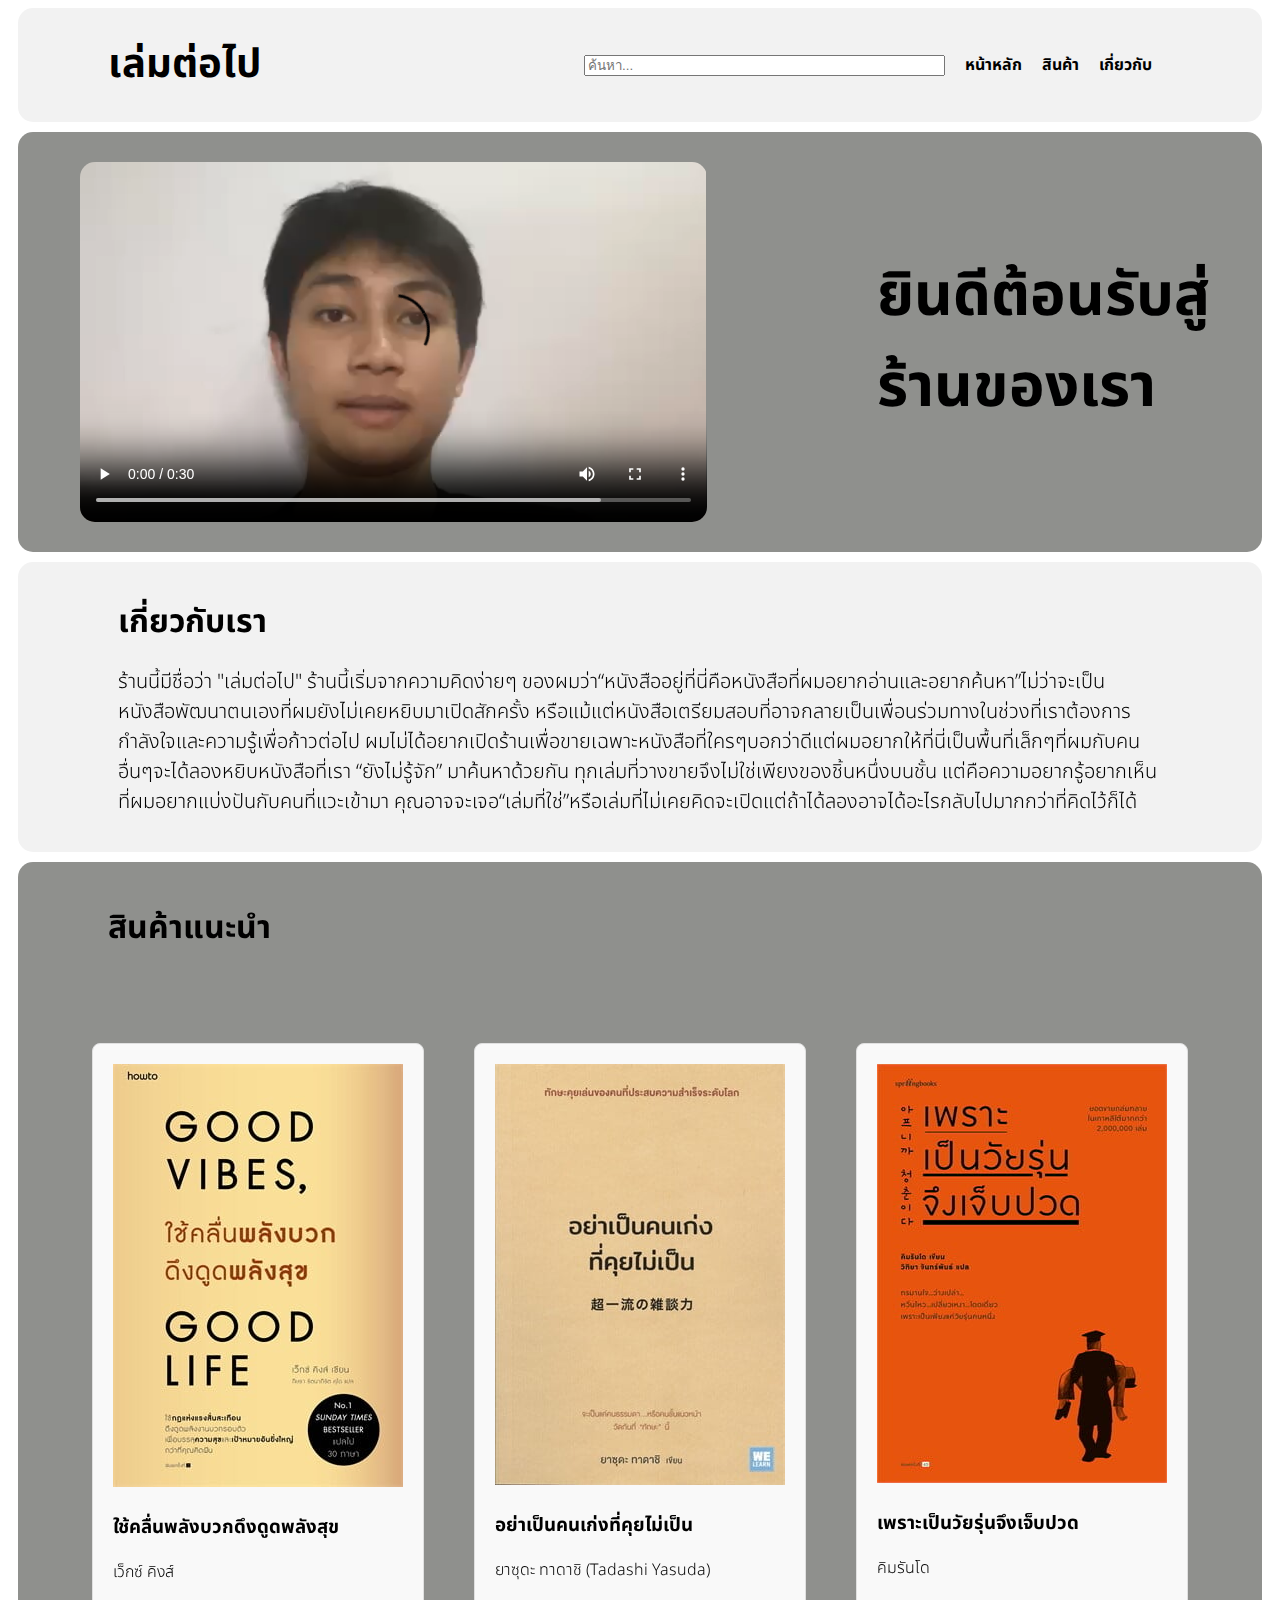
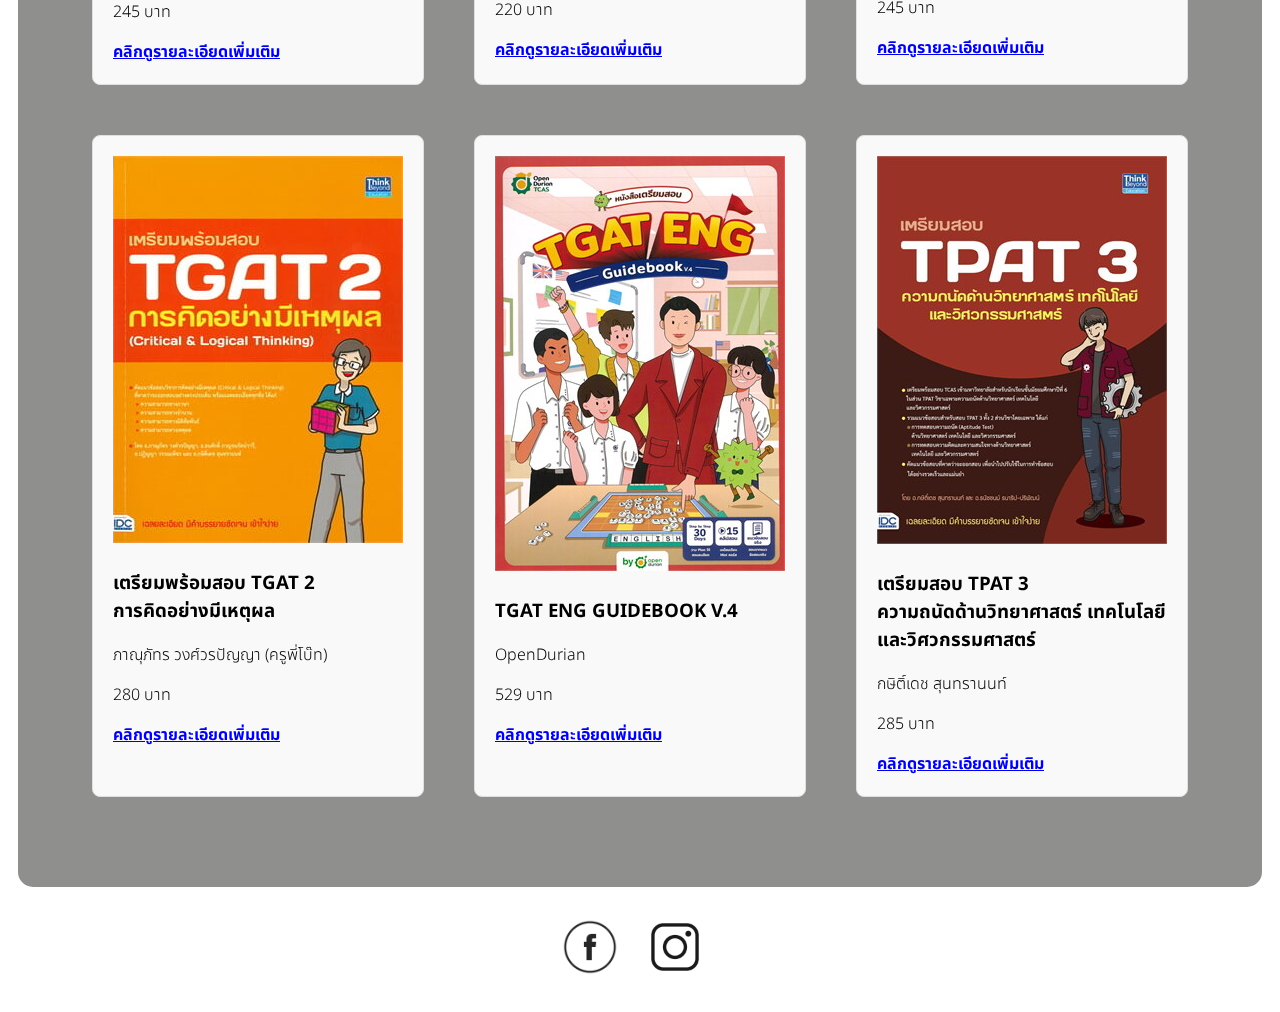
<file: index.html>
<!DOCTYPE html>
<html>
    <head>

        <title>My shop</title>
        <link rel="stylesheet" href="mystyle.css">
        <link rel="preconnect" href="https://fonts.googleapis.com">
        <link rel="preconnect" href="https://fonts.gstatic.com" crossorigin>
        <link href="https://fonts.googleapis.com/css2?family=Noto+Sans+Thai:wght@300&display=swap" rel="stylesheet">

    </head>
    <body>

        <header class="main-header">
            <div class="logo">
                <h1>เล่มต่อไป</h1>
            </div>

            <form class="search-from" action="/search" method="get">
                <input type="text" name="query" placeholder="ค้นหา..." class="search-bar">
            </form>

            <nav class="top-menu">
                <ul>
                    <li><strong>หน้าหลัก</strong></li>
                    <li><strong>สินค้า</strong></li>
                    <li><strong>เกี่ยวกับ</strong></li>
                </ul>
            </nav>
        </header>

        <div class="video-section">
            <video class="hero-video" width="627" height="360" controls>
                <source  src="resources/website-myshop.mp4" >
                <p>เบราว์เซอร์ของคุณไม่รองรับการเล่นวิดีโอ</p>
            </video>

            <div class="content">
                <p>
                    ยินดีต้อนรับสู่<br>ร้านของเรา
                </p>
            </div> 
        </div>

        <div class="about">
            <h1>เกี่ยวกับเรา</h1>
            <p>ร้านนี้มีชื่อว่า "เล่มต่อไป"
           ร้านนี้เริ่มจากความคิดง่ายๆ ของผมว่า“หนังสืออยู่ที่นี่คือหนังสือที่ผมอยากอ่านและอยากค้นหา”ไม่ว่าจะเป็น หนังสือพัฒนาตนเองที่ผมยังไม่เคยหยิบมาเปิดสักครั้ง
           หรือแม้แต่หนังสือเตรียมสอบที่อาจกลายเป็นเพื่อนร่วมทางในช่วงที่เราต้องการกำลังใจและความรู้เพื่อก้าวต่อไป

           ผมไม่ได้อยากเปิดร้านเพื่อขายเฉพาะหนังสือที่ใครๆบอกว่าดีแต่ผมอยากให้ที่นี่เป็นพื้นที่เล็กๆที่ผมกับคนอื่นๆจะได้ลองหยิบหนังสือที่เรา “ยังไม่รู้จัก” มาค้นหาด้วยกัน
           ทุกเล่มที่วางขายจึงไม่ใช่เพียงของชิ้นหนึ่งบนชั้น แต่คือความอยากรู้อยากเห็นที่ผมอยากแบ่งปันกับคนที่แวะเข้ามา
           คุณอาจจะเจอ“เล่มที่ใช่”หรือเล่มที่ไม่เคยคิดจะเปิดแต่ถ้าได้ลองอาจได้อะไรกลับไปมากกว่าที่คิดไว้ก็ได้
            </p>
        </div>

        <section class="product">
            <h1 class="recommend">สินค้าแนะนำ</h1>
            <div class="product-grid">

                <div class="product-card">
                    <img src="resources/good-vibes-good-life.jpg" alt="ใช้คลื่นพลังบวกดึงดูดพลังสุข">
                    <h3>ใช้คลื่นพลังบวกดึงดูดพลังสุข</h3>
                    <p class="author">เว็กซ์ คิงส์</p>
                    <p class="price">245 บาท</p>
                    <a href="https://www.naiin.com/product/detail/533411" target="_blank" class="detail-link">คลิกดูรายละเอียดเพิ่มเติม</a>
                </div>

                <div class="product-card">
                    <img src="resources/communication.jpg" alt="อย่าเป็นคนเก่งที่คุยไม่เป็น">
                    <h3>อย่าเป็นคนเก่งที่คุยไม่เป็น</h3>
                    <p class="author">ยาซุดะ ทาดาชิ (Tadashi Yasuda)</p>
                    <p class="price">220 บาท</p>
                    <a href="https://www.naiin.com/product/detail/505330" target="_blank" class="detail-link">คลิกดูรายละเอียดเพิ่มเติม</a>
                </div>

                <div class="product-card">
                    <img src="resources/youth.jpg" alt="เพราะเป็นวัยรุ่นจึงเจ็บปวด">
                    <h3>เพราะเป็นวัยรุ่นจึงเจ็บปวด</h3>
                    <p class="author"> คิมรันโด</p>
                    <p class="price">245 บาท</p>
                    <a href="https://www.naiin.com/product/detail/559765"target="_blank" class="detail-link">คลิกดูรายละเอียดเพิ่มเติม</a>
                </div>

                <div class="product-card">
                    <img src="resources/tgat2.jpg" alt="เตรียมพร้อมสอบ TGAT 2 การคิดอย่างมีเหตุผล">
                    <h3>เตรียมพร้อมสอบ TGAT 2<br>การคิดอย่างมีเหตุผล</h3>
                    <p class="author">ภาณุภัทร วงศ์วรปัญญา (ครูพี่โบ๊ท)</p>
                    <p class="price">280 บาท</p>
                    <a href="https://www.naiin.com/product/detail/557151" target="_blank" class="detail-link">คลิกดูรายละเอียดเพิ่มเติม</a>
                </div>

                <div class="product-card">
                    <img src="resources/tgar_eng.jpg" alt="TGAT ENG GUIDEBOOK V.4">
                    <h3>TGAT ENG GUIDEBOOK V.4</h3>
                    <p class="author">OpenDurian</p>
                    <p class="price">529 บาท</p>
                    <a href="https://www.naiin.com/product/detail/628786"target="_blank" class="detail-link">คลิกดูรายละเอียดเพิ่มเติม</a>
                </div>

                <div class="product-card">
                    <img src="resources/tpat3_1.jpg" alt="เตรียมสอบ TPAT 3 ความถนัดด้านวิทยาศาสตร์ เทคโนโลยี และวิศวกรรมศาสตร์">
                    <h3>เตรียมสอบ TPAT 3<br>ความถนัดด้านวิทยาศาสตร์ เทคโนโลยี<br>และวิศวกรรมศาสตร์</h3>
                    <p class="author">กษิติ์เดช สุนทรานนท์</p>
                    <p class="price">285 บาท</p>
                    <a href="https://www.naiin.com/product/detail/592494"target="_blank" class="detail-link">คลิกดูรายละเอียดเพิ่มเติม</a>
                </div>

             </div>
        </section>

        <footer>
            <div class="contact">
                <a href="https://www.facebook.com/nawaporn.chartpuek?_rdc=1&_rdr#" target="_blank" aria-label="facebook">
                        <img src="resources/facebook.jpg" alt="facebook" width="70" height="70">
                </a>
                
                <a href="https://www.instagram.com/_netrp/" target="_blank" aria-label="instagram">
                        <img src="resources/instagram.jpg" alt="instagram" width="100" height="100">
                </a>
            </div>
        </footer>

    </body>
</html>
</file>
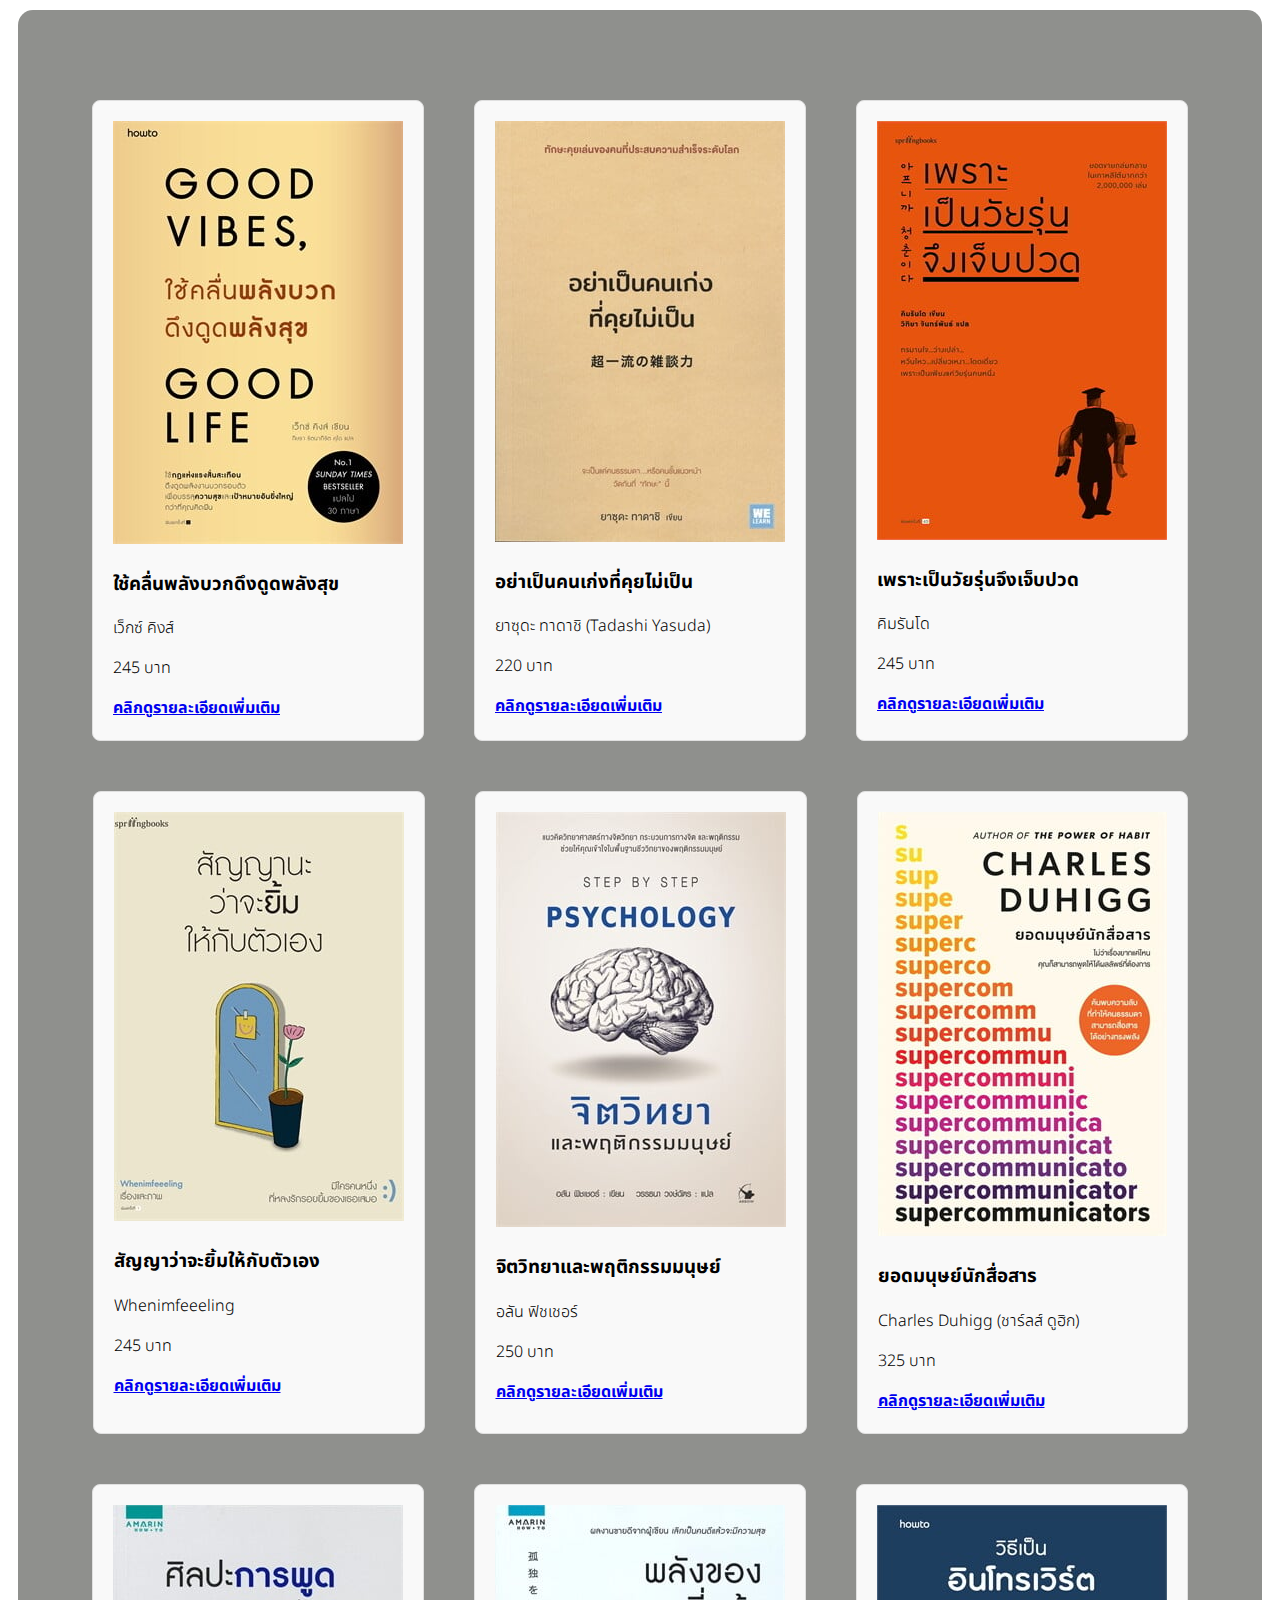
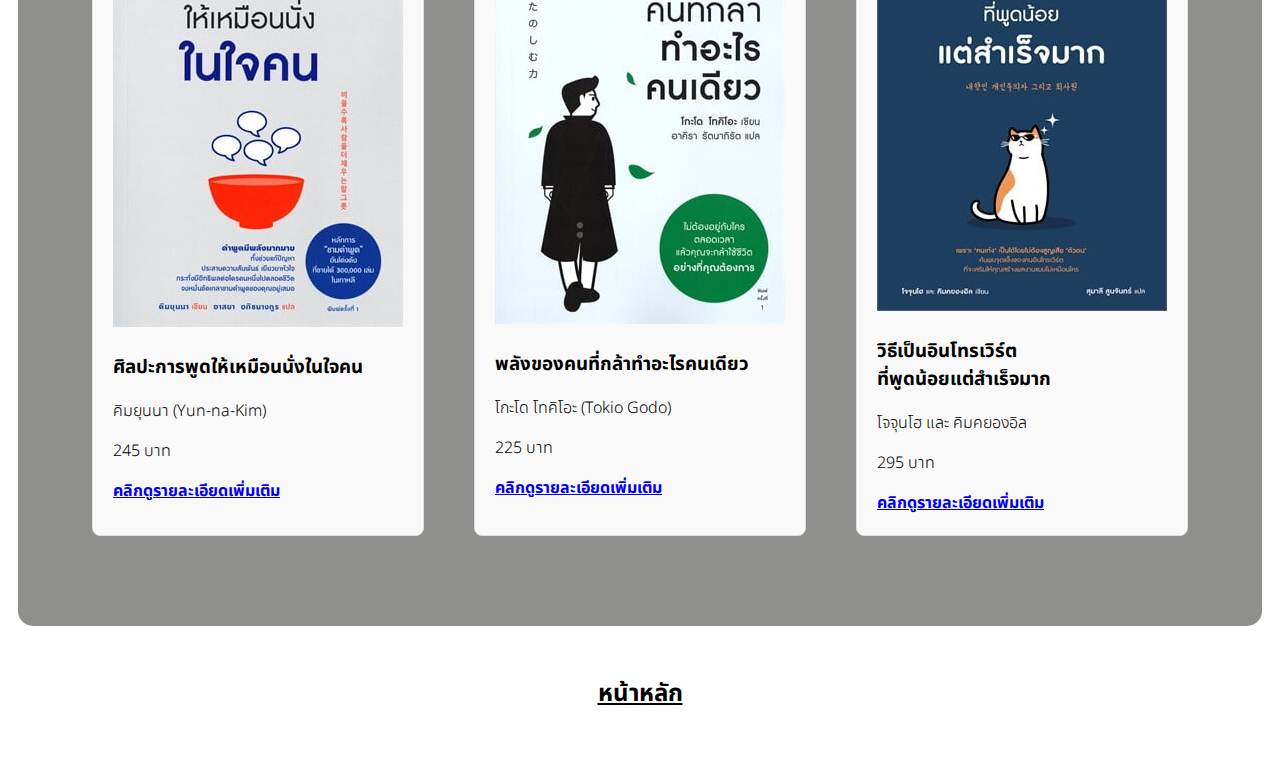
<file: my1stcategory.html>
<!DOCTYPE html>
<html>
    <head>

        <title>My shop</title>
        <link rel="stylesheet" href="mystyle.css">
        <link rel="preconnect" href="https://fonts.googleapis.com">
        <link rel="preconnect" href="https://fonts.gstatic.com" crossorigin>
        <link href="https://fonts.googleapis.com/css2?family=Noto+Sans+Thai:wght@300&display=swap" rel="stylesheet">

    </head>
    <body>

        <section class="product">
            <div class="product-grid">

                <div class="product-card">
                    <img src="resources/good-vibes-good-life.jpg" alt="ใช้คลื่นพลังบวกดึงดูดพลังสุข">
                    <h3>ใช้คลื่นพลังบวกดึงดูดพลังสุข</h3>
                    <p class="author">เว็กซ์ คิงส์</p>
                    <p class="price">245 บาท</p>
                    <a href="https://www.naiin.com/product/detail/533411" target="_blank" class="detail-link">คลิกดูรายละเอียดเพิ่มเติม</a>
                </div>

                <div class="product-card">
                    <img src="resources/communication.jpg" alt="อย่าเป็นคนเก่งที่คุยไม่เป็น">
                    <h3>อย่าเป็นคนเก่งที่คุยไม่เป็น</h3>
                    <p class="author">ยาซุดะ ทาดาชิ (Tadashi Yasuda)</p>
                    <p class="price">220 บาท</p>
                    <a href="https://www.naiin.com/product/detail/505330" target="_blank" class="detail-link">คลิกดูรายละเอียดเพิ่มเติม</a>
                </div>

                <div class="product-card">
                    <img src="resources/youth.jpg" alt="เพราะเป็นวัยรุ่นจึงเจ็บปวด">
                    <h3>เพราะเป็นวัยรุ่นจึงเจ็บปวด</h3>
                    <p class="author"> คิมรันโด</p>
                    <p class="price">245 บาท</p>
                    <a href="https://www.naiin.com/product/detail/559765"target="_blank" class="detail-link">คลิกดูรายละเอียดเพิ่มเติม</a>
                </div>

                <div class="product-card">
                    <img src="resources/promise.jpg" alt="สัญญาว่าจะยิ้มให้กับตัวเอง">
                    <h3>สัญญาว่าจะยิ้มให้กับตัวเอง</h3>
                    <p class="author">Whenimfeeeling</p>
                    <p class="price">245 บาท</p>
                    <a href="https://www.naiin.com/product/detail/565066"target="_blank" class="detail-link">คลิกดูรายละเอียดเพิ่มเติม</a>
                </div>

                <div class="product-card">
                    <img src="resources/psychology.jpg" alt="จิตวิทยาและพฤติกรรมมนุษย์">
                    <h3>จิตวิทยาและพฤติกรรมมนุษย์</h3>
                    <p class="author">อลัน ฟิชเชอร์</p>
                    <p class="price">250 บาท</p>
                    <a href="https://www.naiin.com/product/detail/640318"target="_blank" class="detail-link">คลิกดูรายละเอียดเพิ่มเติม</a>
                </div>

                <div class="product-card">
                    <img src="resources/supercommunicatior.jpg" alt="ยอดมนุษย์นักสื่อสาร">
                    <h3>ยอดมนุษย์นักสื่อสาร</h3>
                    <p class="author"> Charles Duhigg (ชาร์ลส์ ดูฮิก)</p>
                    <p class="price">325 บาท</p>
                    <a href="https://www.naiin.com/product/detail/643986"target="_blank" class="detail-link">คลิกดูรายละเอียดเพิ่มเติม</a>
                </div>

                <div class="product-card">
                    <img src="resources/art-of-speaking.jpg" alt="ศิลปะการพูดให้เหมือนนั่งในใจคน">
                    <h3>ศิลปะการพูดให้เหมือนนั่งในใจคน</h3>
                    <p class="author">คิมยุนนา (Yun-na-Kim)</p>
                    <p class="price">245 บาท</p>
                    <a href="https://www.naiin.com/product/detail/497526"target="_blank" class="detail-link">คลิกดูรายละเอียดเพิ่มเติม</a>
                </div>

                <div class="product-card">
                    <img src="resources/power.jpg" alt="พลังของคนที่กล้าทำอะไรคนเดียว">
                    <h3>พลังของคนที่กล้าทำอะไรคนเดียว</h3>
                    <p class="author">โกะโด โทคิโอะ (Tokio Godo)</p>
                    <p class="price">225 บาท</p>
                    <a href="https://www.naiin.com/product/detail/506377"target="_blank" class="detail-link">คลิกดูรายละเอียดเพิ่มเติม</a>
                </div>

                 <div class="product-card">
                    <img src="resources/introvert.jpg" alt="วิธีเป็นอินโทรเวิร์ตที่พูดน้อยแต่สำเร็จมาก">
                    <h3>วิธีเป็นอินโทรเวิร์ต<br>ที่พูดน้อยแต่สำเร็จมาก</h3>
                    <p class="author">โจจุนโฮ และ คิมคยองอิล</p>
                    <p class="price">295 บาท</p>
                    <a href="https://www.naiin.com/product/detail/632868"target="_blank" class="detail-link">คลิกดูรายละเอียดเพิ่มเติม</a>
                </div>

            </div>
        </section>

        <div class="comeback">
            <h2><a href="index.html">หน้าหลัก</a></h2>
        </div>

    </body>
</html>
</file>
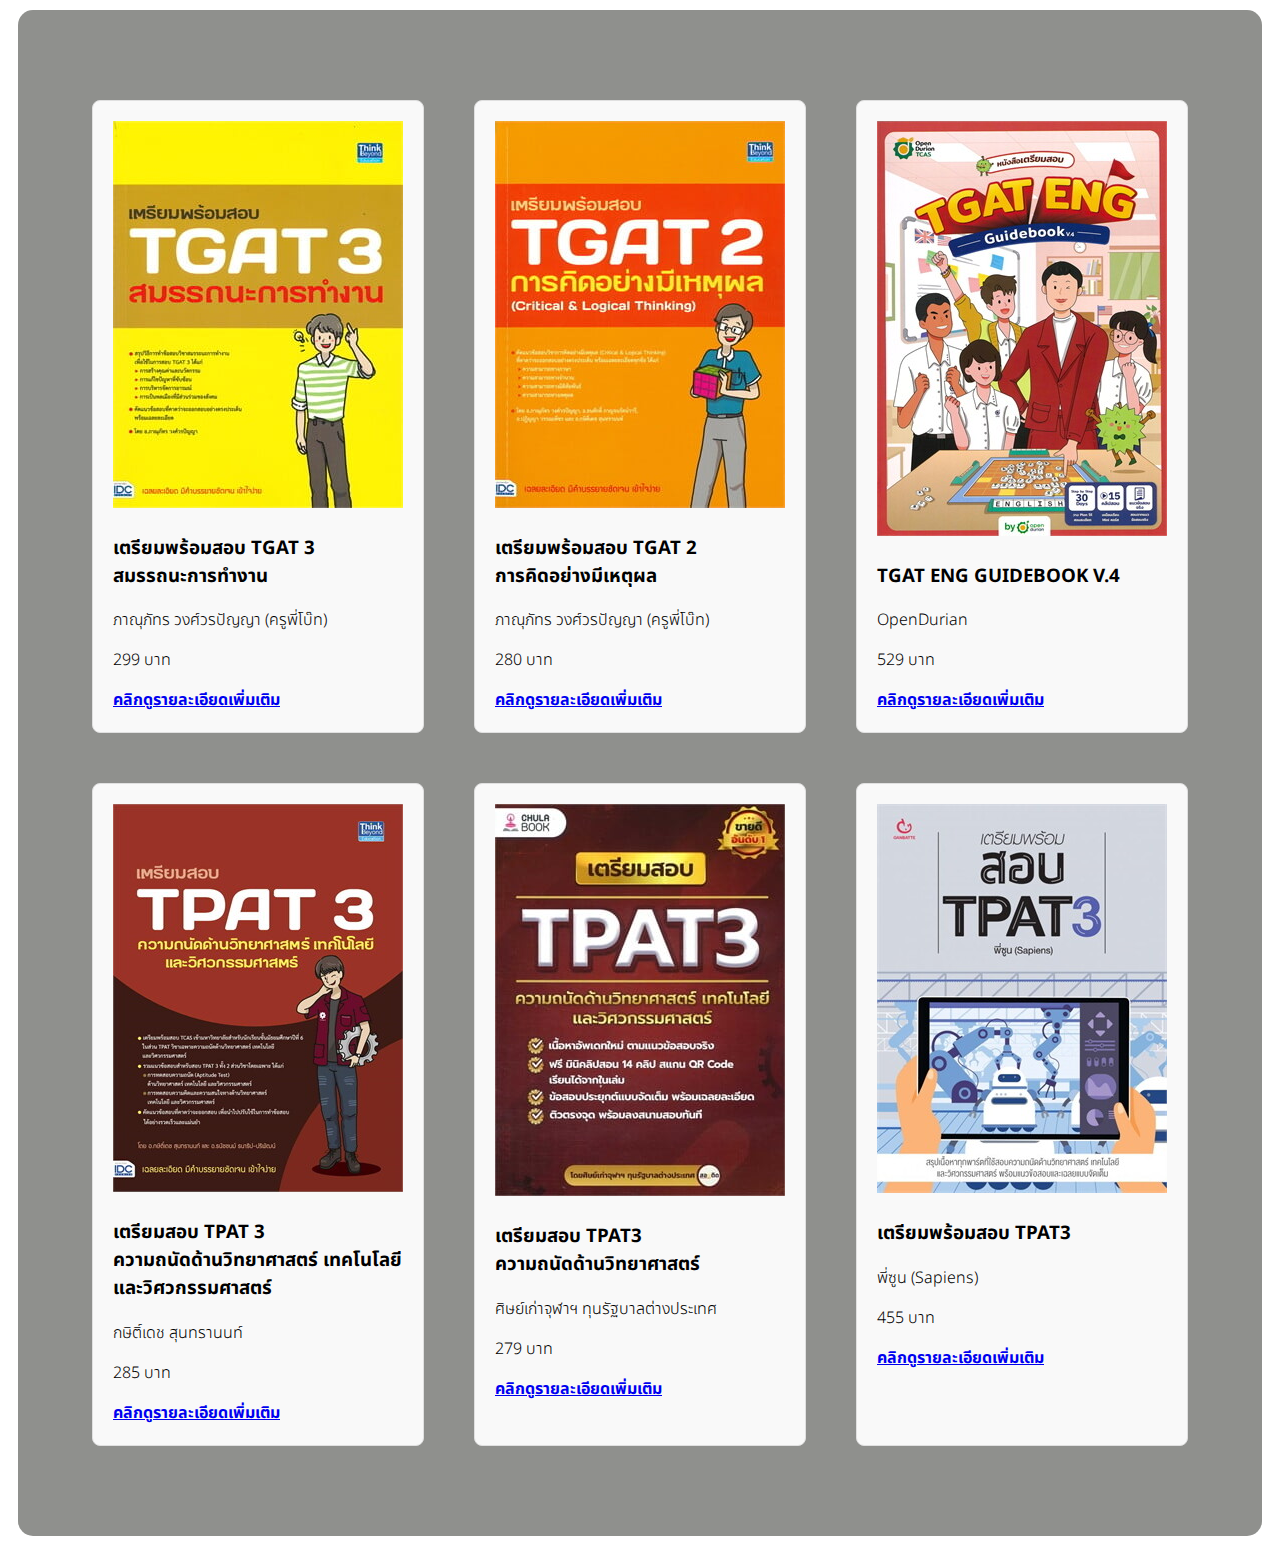
<file: my2ndcategory.html>
<!DOCTYPE html>
<html>
    <head>

        <title>My shop</title>
        <link rel="stylesheet" href="mystyle.css">
        <link rel="preconnect" href="https://fonts.googleapis.com">
        <link rel="preconnect" href="https://fonts.gstatic.com" crossorigin>
        <link href="https://fonts.googleapis.com/css2?family=Noto+Sans+Thai:wght@300&display=swap" rel="stylesheet">

    </head>
    <body>

        <section class="product">
            <div class="product-grid">

                <div class="product-card">
                    <img src="resources/tgat3.jpg" alt="เตรียมพร้อมสอบ TGAT 3 สมรรถนะการทำงาน">
                    <h3>เตรียมพร้อมสอบ TGAT 3<br>สมรรถนะการทำงาน</h3>
                    <p class="author">ภาณุภัทร วงศ์วรปัญญา (ครูพี่โบ๊ท)</p>
                    <p class="price">299 บาท</p>
                    <a href="https://www.naiin.com/product/detail/554122?srsltid=AfmBOorM4RkbAzb7ibkh-p-k0rNexgDg-ScZCUICzQBBZdTjRBWh0H6Y" target="_blank" class="detail-link">คลิกดูรายละเอียดเพิ่มเติม</a>
                </div>

                <div class="product-card">
                    <img src="resources/tgat2.jpg" alt="เตรียมพร้อมสอบ TGAT 2 การคิดอย่างมีเหตุผล">
                    <h3>เตรียมพร้อมสอบ TGAT 2<br>การคิดอย่างมีเหตุผล</h3>
                    <p class="author">ภาณุภัทร วงศ์วรปัญญา (ครูพี่โบ๊ท)</p>
                    <p class="price">280 บาท</p>
                    <a href="https://www.naiin.com/product/detail/557151" target="_blank" class="detail-link">คลิกดูรายละเอียดเพิ่มเติม</a>
                </div>

                <div class="product-card">
                    <img src="resources/tgar_eng.jpg" alt="TGAT ENG GUIDEBOOK V.4">
                    <h3>TGAT ENG GUIDEBOOK V.4</h3>
                    <p class="author">OpenDurian</p>
                    <p class="price">529 บาท</p>
                    <a href="https://www.naiin.com/product/detail/628786"target="_blank" class="detail-link">คลิกดูรายละเอียดเพิ่มเติม</a>
                </div>

                <div class="product-card">
                    <img src="resources/tpat3_1.jpg" alt="เตรียมสอบ TPAT 3 ความถนัดด้านวิทยาศาสตร์ เทคโนโลยี และวิศวกรรมศาสตร์">
                    <h3>เตรียมสอบ TPAT 3<br>ความถนัดด้านวิทยาศาสตร์ เทคโนโลยี<br>และวิศวกรรมศาสตร์</h3>
                    <p class="author">กษิติ์เดช สุนทรานนท์</p>
                    <p class="price">285 บาท</p>
                    <a href="https://www.naiin.com/product/detail/592494"target="_blank" class="detail-link">คลิกดูรายละเอียดเพิ่มเติม</a>
                </div>

                <div class="product-card">
                    <img src="resources/tpat3_2.jpg" alt="เตรียมสอบ TPAT3 ความถนัดด้านวิทยาศาสตร์">
                    <h3>เตรียมสอบ TPAT3<br>ความถนัดด้านวิทยาศาสตร์</h3>
                    <p class="author">ศิษย์เก่าจุฬาฯ ทุนรัฐบาลต่างประเทศ</p>
                    <p class="price">279 บาท</p>
                    <a href="https://www.naiin.com/product/detail/578530"target="_blank" class="detail-link">คลิกดูรายละเอียดเพิ่มเติม</a>
                </div>

                <div class="product-card">
                    <img src="resources/tpat3_3.jpg" alt="เตรียมพร้อมสอบ TPAT3">
                    <h3>เตรียมพร้อมสอบ TPAT3</h3>
                    <p class="author"> พี่ซูน (Sapiens)</p>
                    <p class="price">455 บาท</p>
                    <a href="https://www.naiin.com/product/detail/592130"target="_blank" class="detail-link">คลิกดูรายละเอียดเพิ่มเติม</a>
                </div>

            </div>
        </section>

    </body>
</html>
</file>
<file: mystyle.css>
body{
    font-family: "Noto Sans Thai", sans-serif;
    font-optical-sizing: auto;
    font-weight: 300;
    font-style: normal;
    font-variation-settings:"wdth" 100;
}
.main-header {
    display: flex;
    justify-content:space-between;
    align-items:center;
    padding:0px 90px;
    margin-left: 10px;
    margin-right: 10px;
    background-color:#f2f2f2;
    border-radius: 15px;
}

.main-header .logo {
    font-size: 20px;
    color:black;
}

.top-menu ul {
    list-style-type: none;
    margin: 0;
    padding: 0;
    display: flex;
}

.top-menu li {
    margin-right: 20px;
}

.top-menu strong {
    text-decoration: none;
    color:black;
    font-weight: bold;
}

.hero-video {
    margin: 10px;
    border-radius: 15px;
}

.video-section {
    display: flex;
    justify-content:center;
    align-items: center;
    gap: 160px;
    padding: 20px;
    margin: 10px;
    background-color:rgb(143, 144, 141);
    display: flex;
    border-radius: 15px;
}

.content {
   font-size: 60px;
   font-weight: bold;
   color:black;
}

.product-grid {
    display: flex;
    flex-wrap: wrap;
    justify-content: center;
    gap: 50px;
    padding: 70px 0px;
}

.product-card {
    background-color: #f9f9f9;
    padding: 20px;
    border: 1px solid #e0e0e0;
    border-radius: 8px;
    width: calc(33.33%-20PX);
    text-align: left;
    text-decoration: none;
    color: inherit;
    transform: transform 0.3s ease;
}

.product {
    background-color:rgb(143, 144, 141);
    padding: 20px;
    margin: 10px;
    border-radius: 15px;
}
.recommend {
    padding-left: 70px;
    color:black;
}

.about {
    background-color:#f2f2f2;
    margin-left: 10px;
    margin-right: 10px;
    padding: 15px 100px;
    border-radius: 15px;
}

.about h1 {
    color:black;
}

.about p {
    font-size: 20px;
}

.search-from {
    flex-grow: 1;
    margin: 0px 20px;
    text-align:right;
    width: 400px;
}

.search-bar {
    width: 353px;
}

.contact {
    display: flex;
    justify-content:center;
    align-items:center;
}

.detail-link {
    font-weight: bold;
}

.my1category{
     padding-left: 70px;
}

.comeback{
    padding: 20px;
    display: flex;
    justify-content:center;
    align-items:center;
}

.comeback a{
    color: black;
}
</file>
